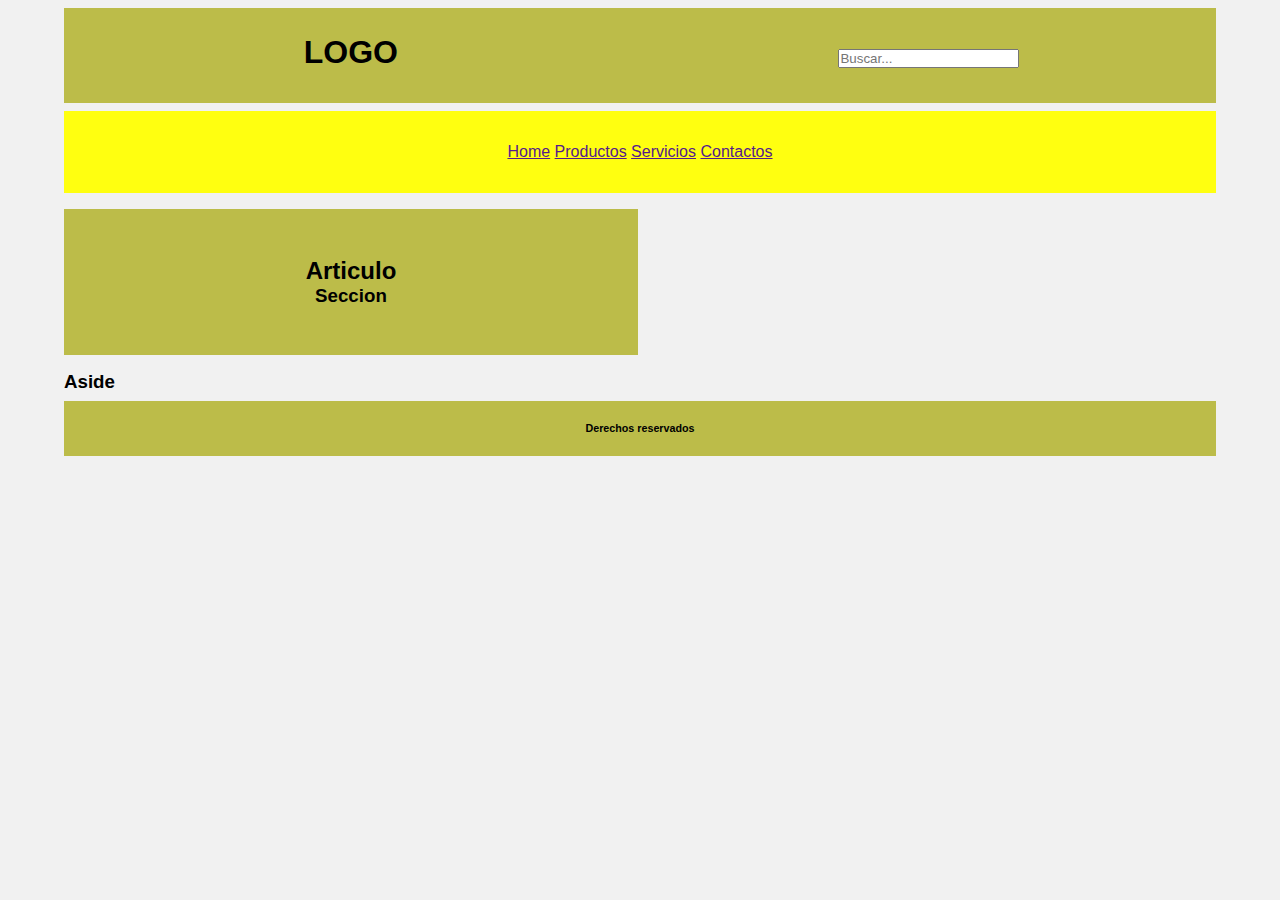
<file: Ejemplo 1/index.html>
<!DOCTYPE html>
<html lang="es"> 
<head>
	<title>Ejemplo semantico 1</title>
	<meta charset="utf-8">
	<link rel="stylesheet" type="text/css" href="css/estilos.css">
</head>
<body>
<header class = "cabecera">
	<figure>
		<h1>LOGO</h1>
	</figure>
	<form name = "busqueda" method = "">
		<input type="text" name="" placeholder="Buscar...">
	</form>
</header>
<nav>
	<a href="">Home</a>
	<a href="">Productos</a>
	<a href="">Servicios</a>
	<a href="">Contactos</a>
</nav>
<main>
	<article>
		<h2>Articulo</h2>
		<section>
			<h3>Seccion</h3>
		</section>
	</article>
</main>
<aside>
	<h3>Aside</h3>
</aside>
<footer>
	<h6>Derechos reservados</h6>
</footer>
</body>
</html>
</file>
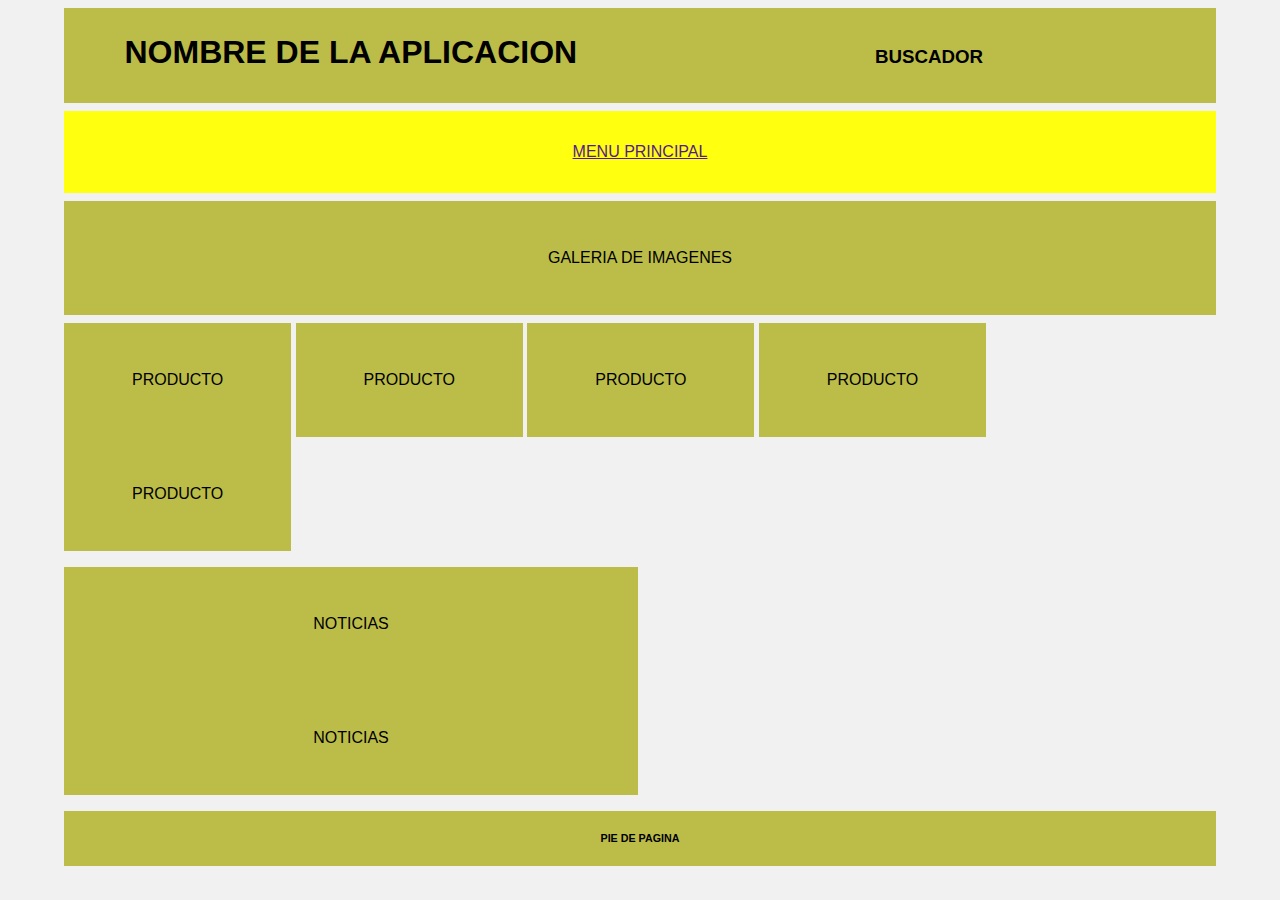
<file: Ejemplo 1/Taller 2.html>
<!DOCTYPE html>
<html lang="es">
<head>
	<title>Taller 2</title>
	<meta charset="utf-8">
	<link rel="stylesheet" type="text/css" href="css/estilos.css">
</head>
<body>
	<header class = "cabecera">
		<figure>
			<h1>NOMBRE DE LA APLICACION</h1>
		</figure>
		<form name = "busqueda" method = "">
			<h3>BUSCADOR</h3>
		</form>
	</header>
	<nav>
		<a href="">MENU PRINCIPAL</a>
	</nav>
	<section class="galeria">GALERIA DE IMAGENES</section>
	<aside>
		<section>PRODUCTO</section>
		<SECTION>PRODUCTO</SECTION>
		<section>PRODUCTO</section>
		<SECTION>PRODUCTO</SECTION>
		<section>PRODUCTO</section>
	</aside>
	<main>
		<article>NOTICIAS</article>
		<article>NOTICIAS</article>
	</main>
	<footer>
		<h6>PIE DE PAGINA</h6>
	</footer>
</body>
</html>
</file>
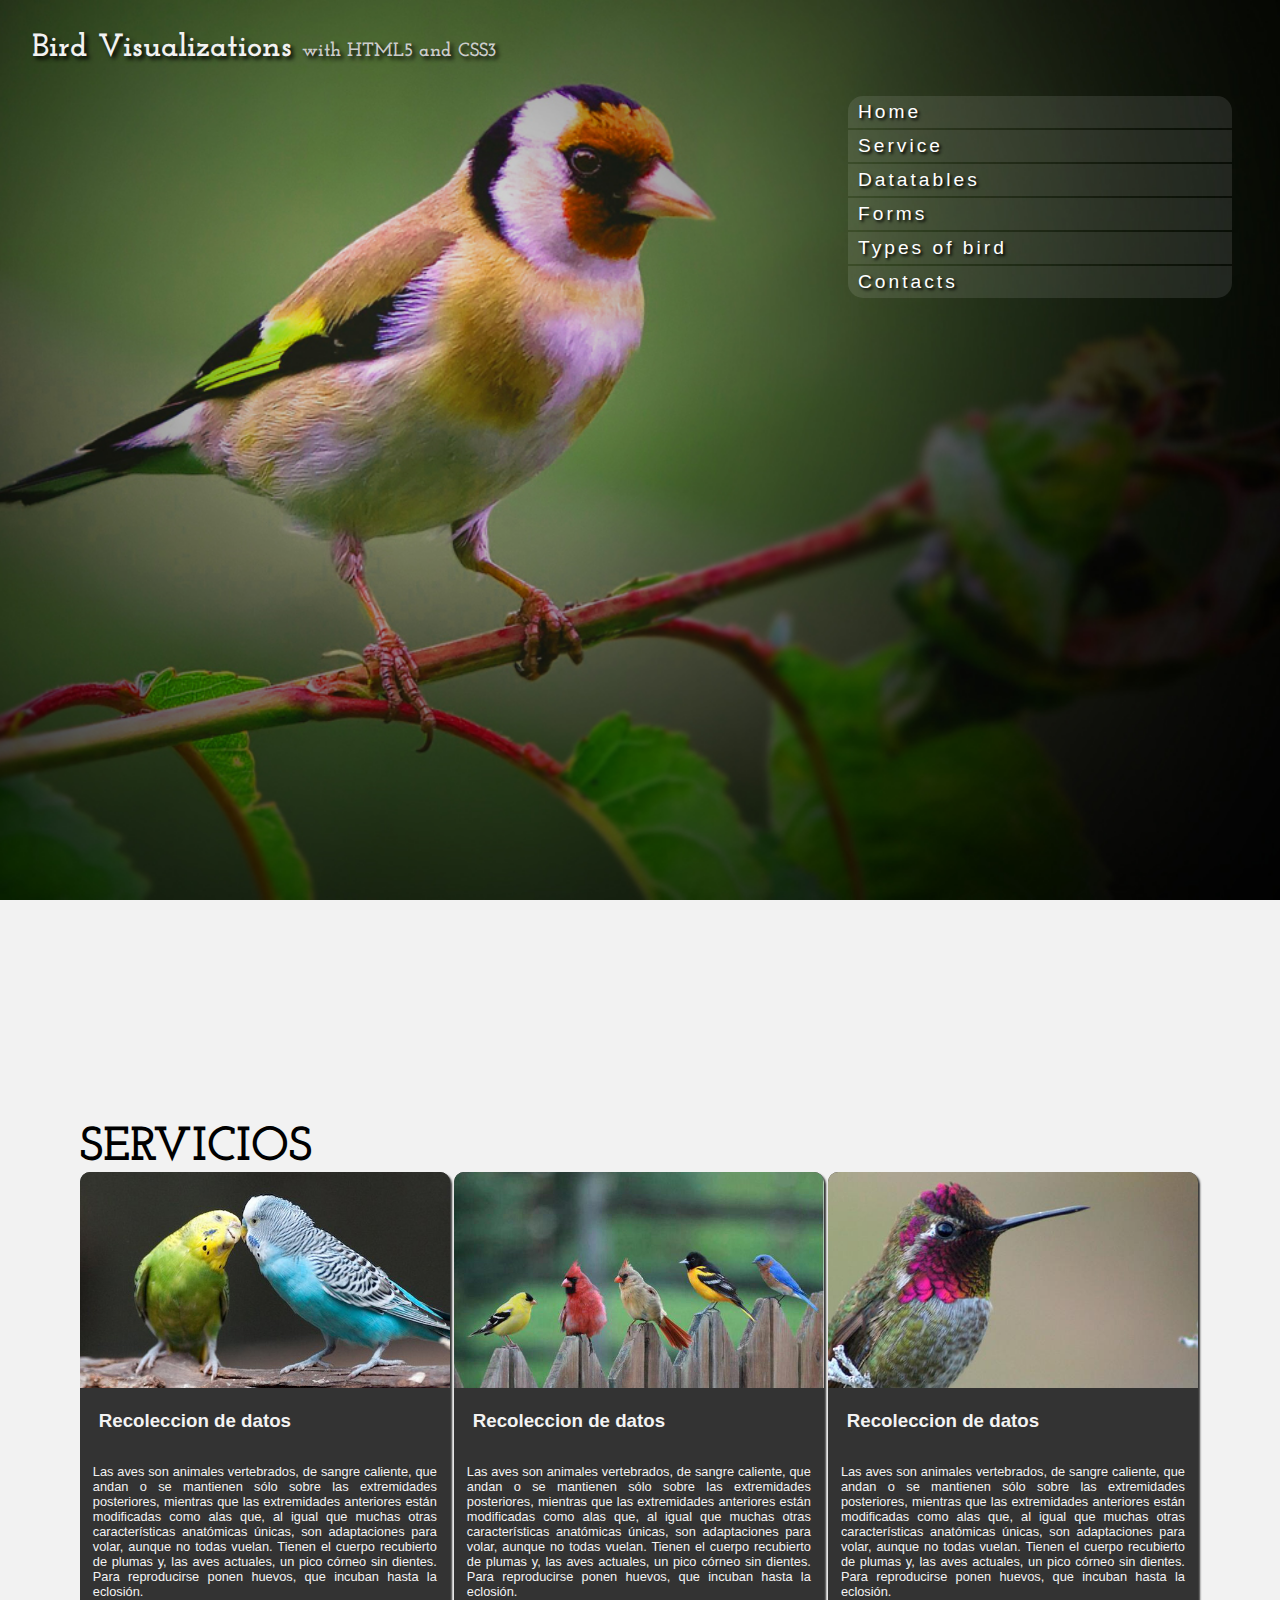
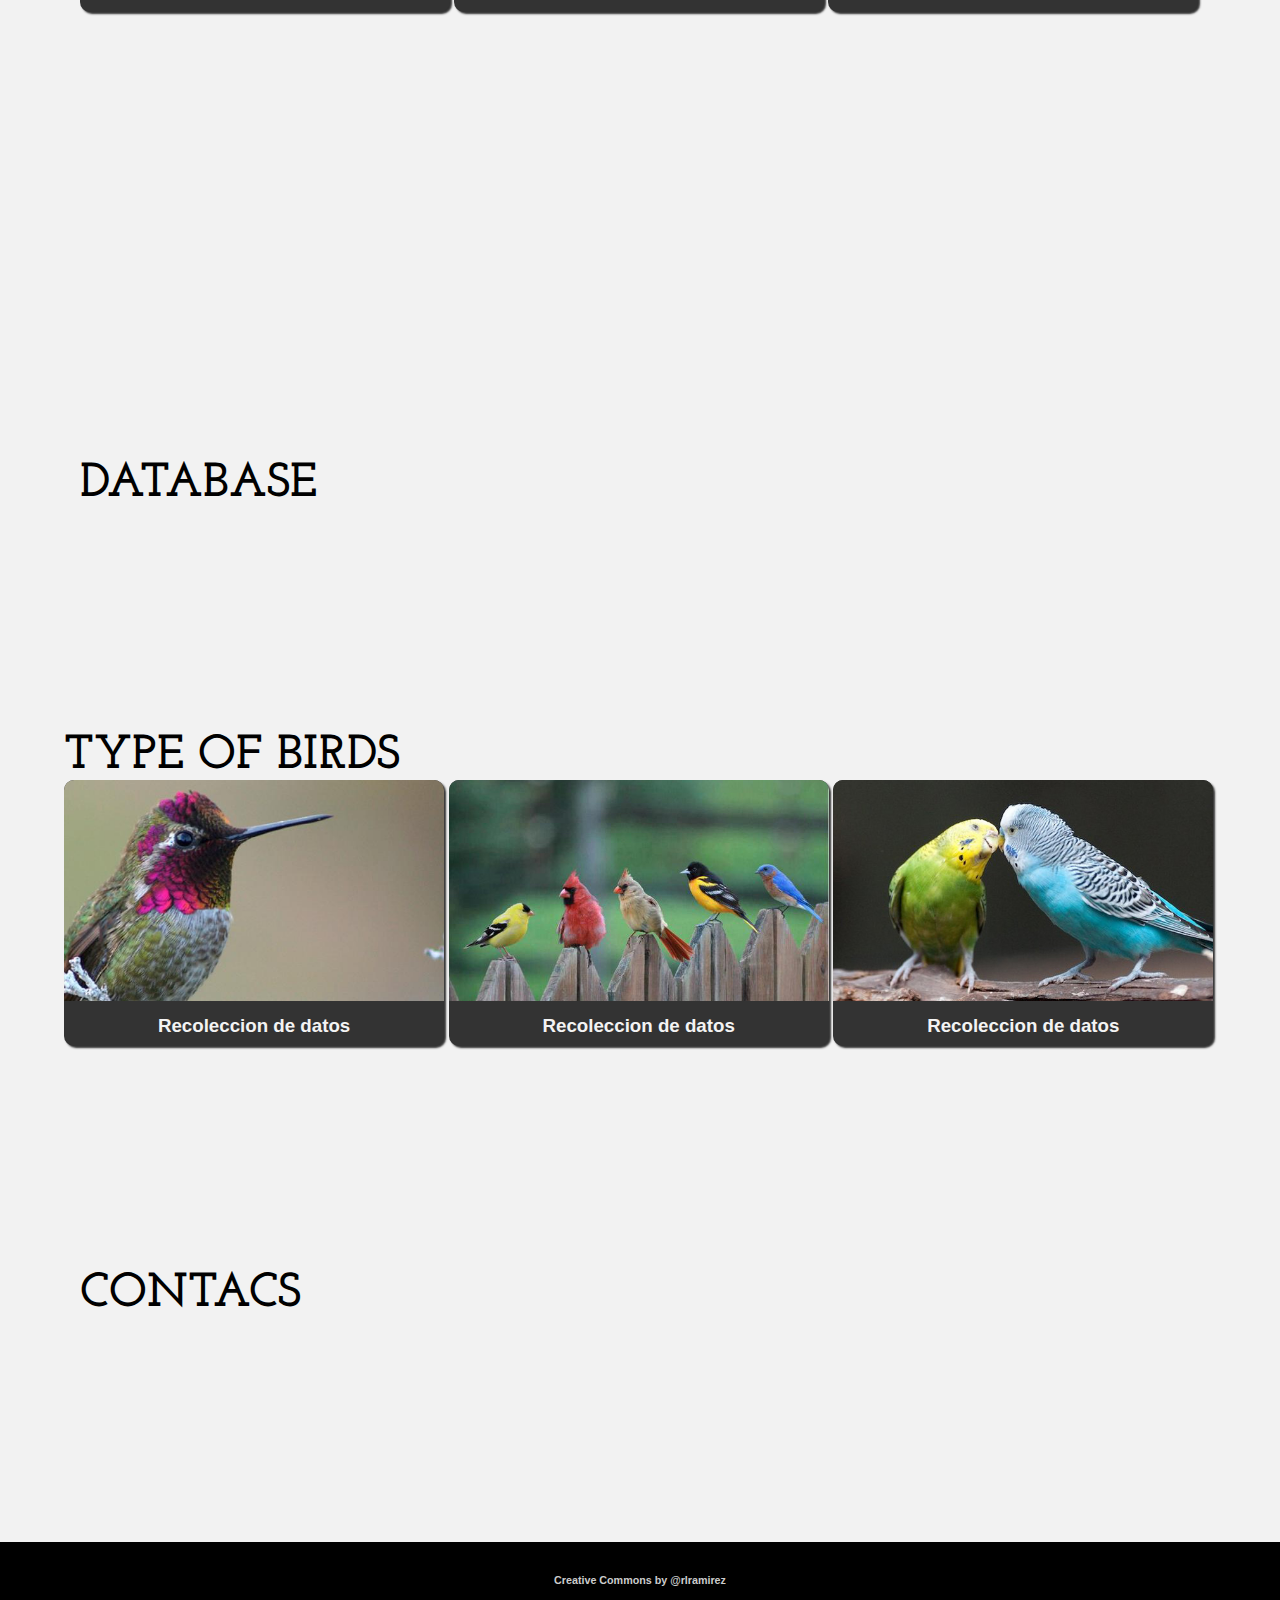
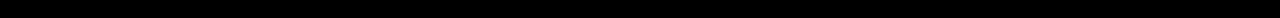
<file: Ejemplo2/Practica.html>
<!DOCTYPE html>
<html>
<head>
	<title>Visualizacion de datos de aves</title>
	<meta charset="utf-8">
	<meta name = "description" content="Visualizacion de aves del Ecuador">
	<meta name="keywords" charset="aves, Ecuador, turismo, Loja, bird">
	<meta name="author" content="UTPL by @rlramirez">
	<meta name="viewport" content="width=device-width,initial-scale=1.0">
	<link rel="stylesheet" type="text/css" href="css/estilo.css">
	<link href="https://fonts.googleapis.com/css?family=Josefin+Slab" rel="stylesheet" type="text/css">
</head>
<body>
	<header>
		<h1>Bird Visualizations <span class="slogan">with HTML5 and CSS3</span></h1>
		<nav>
			<a href="" class="menuinicio">Home</a>
			<a href="#service">Service</a>
			<a href="#databases">Datatables</a>
			<a href="#">Forms</a>
			<a href="#type">Types of bird</a>
			<a href="#contacts" class="menufin">Contacts</a>
		</nav>
	</header>
	<main>
		<section class="servicios">
			<a name="service"></a>
			<h2>Servicios</h2>
			<section class="serviciodetalle">
				<img src="images/service1.jpg">
				<h3>Recoleccion de datos</h3>
				<p>Las aves son animales vertebrados, de sangre caliente, que andan o se mantienen sólo sobre las extremidades posteriores, mientras que las extremidades anteriores están modificadas como alas que, al igual que muchas otras características anatómicas únicas, son adaptaciones para volar, aunque no todas vuelan. Tienen el cuerpo recubierto de plumas y, las aves actuales, un pico córneo sin dientes. Para reproducirse ponen huevos, que incuban hasta la eclosión.</p>
			</section>
			<section class="serviciodetalle">
				<img src="images/service2.jpg">
				<h3>Recoleccion de datos</h3>
				<p>Las aves son animales vertebrados, de sangre caliente, que andan o se mantienen sólo sobre las extremidades posteriores, mientras que las extremidades anteriores están modificadas como alas que, al igual que muchas otras características anatómicas únicas, son adaptaciones para volar, aunque no todas vuelan. Tienen el cuerpo recubierto de plumas y, las aves actuales, un pico córneo sin dientes. Para reproducirse ponen huevos, que incuban hasta la eclosión.</p>
			</section>
			<section class="serviciodetalle">
				<img src="images/service3.jpg">
				<h3>Recoleccion de datos</h3>
				<p>Las aves son animales vertebrados, de sangre caliente, que andan o se mantienen sólo sobre las extremidades posteriores, mientras que las extremidades anteriores están modificadas como alas que, al igual que muchas otras características anatómicas únicas, son adaptaciones para volar, aunque no todas vuelan. Tienen el cuerpo recubierto de plumas y, las aves actuales, un pico córneo sin dientes. Para reproducirse ponen huevos, que incuban hasta la eclosión.</p>
			</section>
		</section>
		<section class="database">
			<a name="database"></a>
			<h2>Database</h2>
		</section>
		<section class="type">
			<a name="type"></a>
			<h2>Type of Birds</h2>
			<section class="tipodetalle">
				<img src="images/service3.jpg">
				<h3>Recoleccion de datos</h3>
			</section>
			<section class="tipodetalle">
				<img src="images/service2.jpg">
				<h3>Recoleccion de datos</h3>
			</section>
			<section class="tipodetalle">
				<img src="images/service1.jpg">
				<h3>Recoleccion de datos</h3>
			</section>
		</section>
		<section class="contactos">
			<a name="contacts"></a>
			<h2>Contacs</h2>
		</section>	
	</main>
	<footer>
		<h6>Creative Commons by @rlramirez</h6>
	</footer>
</body>
</html>
</file>
<file: Ejemplo 1/css/estilos.css>
*{
	padding: 0;
	margin: 0;
}
body{
	background: #f1f1f1;
	font-family: arial;
}
header.cabecera, nav, footer, section.galeria, aside{
	color: #000;
	width: 90%;
	margin: 0.5em auto;
}
header{
	background: #BCBC49;
}
nav{
	background: #FFFF10;
	text-align: center;
	padding: 2em 0 2em 0;
}

.cabecera figure{
	width: 49.8%;
	display: inline-block;
	padding: 1.6em 0 1.6em 0;
	text-align: center;
}

.cabecera form{
	width: 49.8%;
	display: inline-block;
	text-align: center;
	padding: 2.2em 0 2.2em 0;
}
.galeria, aside section, main article{
	background: #BCBC49;
	text-align: center;
	padding: 3em 0 3em 0;
}
main{
	width: 90%;
	margin: 1em auto;
}
main article{
	display: inline-block;
	width: 49.82%;
}
aside section{
	width: 19.72%;
	display: inline-block;
}
footer h6{
	background: #BCBC49;
	padding: 2em 0;
	text-align: center;
}
</file>
<file: Ejemplo2/css/estilo.css>
*{
	padding: 0;
	margin: 0;
}
html, body{
	background: #f2f2f2;
	height: 100%;
	font-family: arial;
}
header{
	height: 100%;
	background: url(../images/bg_bird.jpg);
	background-position: center center;
	background-repeat:  no-repeat;
	background-attachment: fixed;
	background-size:  cover;
	background-color: #999;
}
header h1{
	font-family: 'Josefin Slab';
	color: #f2f2f2;
	padding: 1em;
	text-shadow: 3px 3px 4px #000;
}
header h1 span.slogan{
	font-size: 0.6em;
	color: #ccc;
}
nav{
	width:30%;
	float: right;
	margin-right: 3em;
	border-radius: 5px;
}
nav a{
	display: block;
	color: #fff;
	text-decoration: none;
	background: rgba(255,255,255,0.1);
	text-shadow: 2px 2px 3px #000;
	font-size: 1.2em;
	padding: 5px 10px;
	letter-spacing: 3px;
	transition: all 0.4s ease-in-out;
	margin-bottom: 2px;
}
nav:hover a{
	text-shadow: 0px 0px 10px #fff;
	color: transparent;
}
nav a:hover{
	background: transparent;
	text-shadow: 1px 1px 10px rgba(71, 80,23, 0.6);
	color: #c4d85a;
}
.menuinicio{
	border-radius: 15px 15px 0 0;
}
.menufin{
	border-radius: 0 0 15px 15px;
}
main{
	width: 90%;
	margin: 0 auto;
}
h2{
	font-size: 3em;
	text-transform: uppercase;
	font-family: 'Josefin Slab';
}
.servicios, .database, .tipos, .contactos{
	padding: 14em 1em;
}
.serviciodetalle, .tipodetalle{
	width: 33%;
	background: #333;
	display: inline-block;
	color: #f3f3f3;
	text-align: justify;
	border-radius: 10px;
	box-shadow: 2px 2px 2px #333;
}
.serviciodetalle img, .tipodetalle img{
	width: 100%;
	transition: .5s ease-in-out;
	border-radius: 10px 10px 0 0;
}
.tipodetalle h3{
	padding: 0.5em 0;
	text-align: center;
}
.tipodetalle img:hover{
	border-radius: 50%;
	transform: rotate(360deg);
	box-shadow: 4px 4px 6px #fff;
}
.serviciodetalle img:hover{
	/*filter: grayscale(90%);*/
	filter: saturate(180%);
	transform: scale(1.3);
	transition: .5s ease-in-out;
}
.serviciodetalle h3,.serviciodetalle p{
	padding: 1em;
}
.serviciodetalle p{
	font-size: 0.8em;
}
footer{
	background: #000;
	color: #ccc;
	text-align: center;
}
footer h6{
	padding: 3em 0;
}
@media only screen and (max-width: 480px){
	.tipodetalle, .serviciodetalle{
		display: block;
		width: 100%;
		margin-bottom: 1em;
	}
}
</file>
